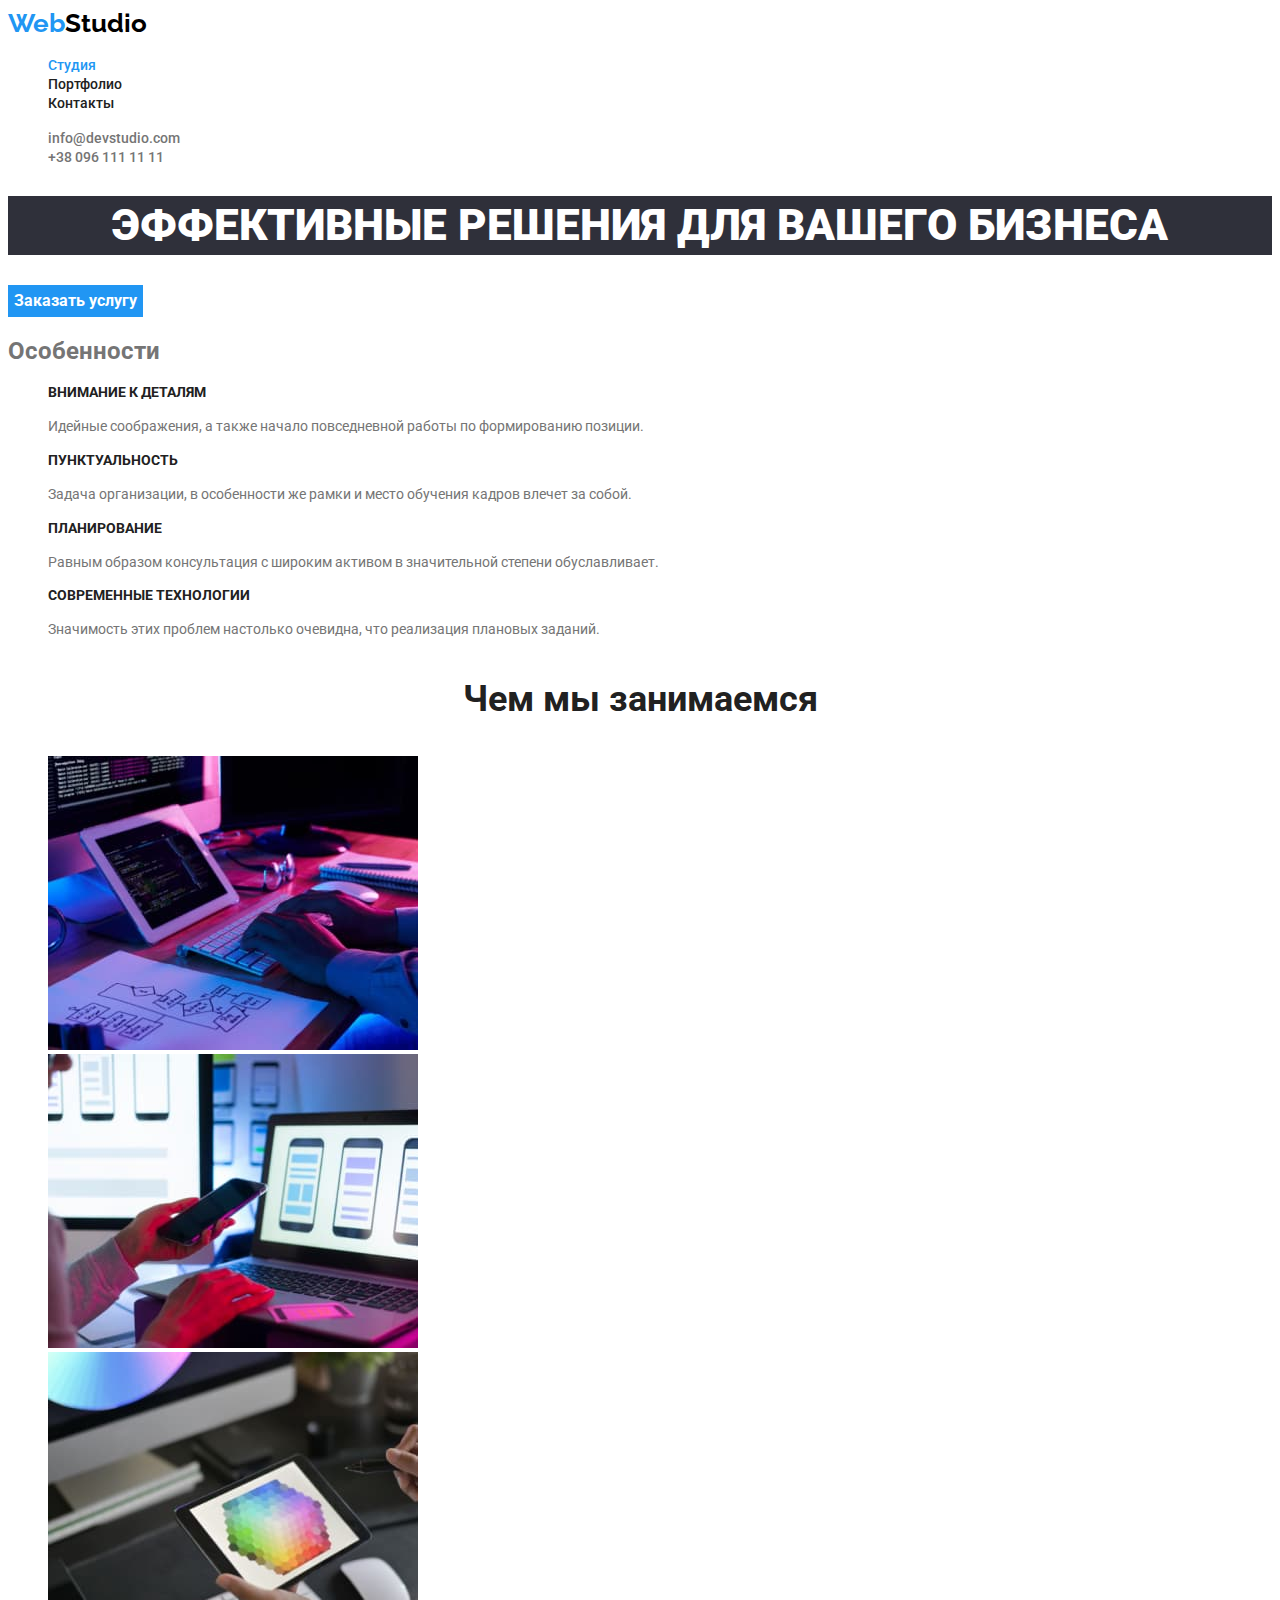
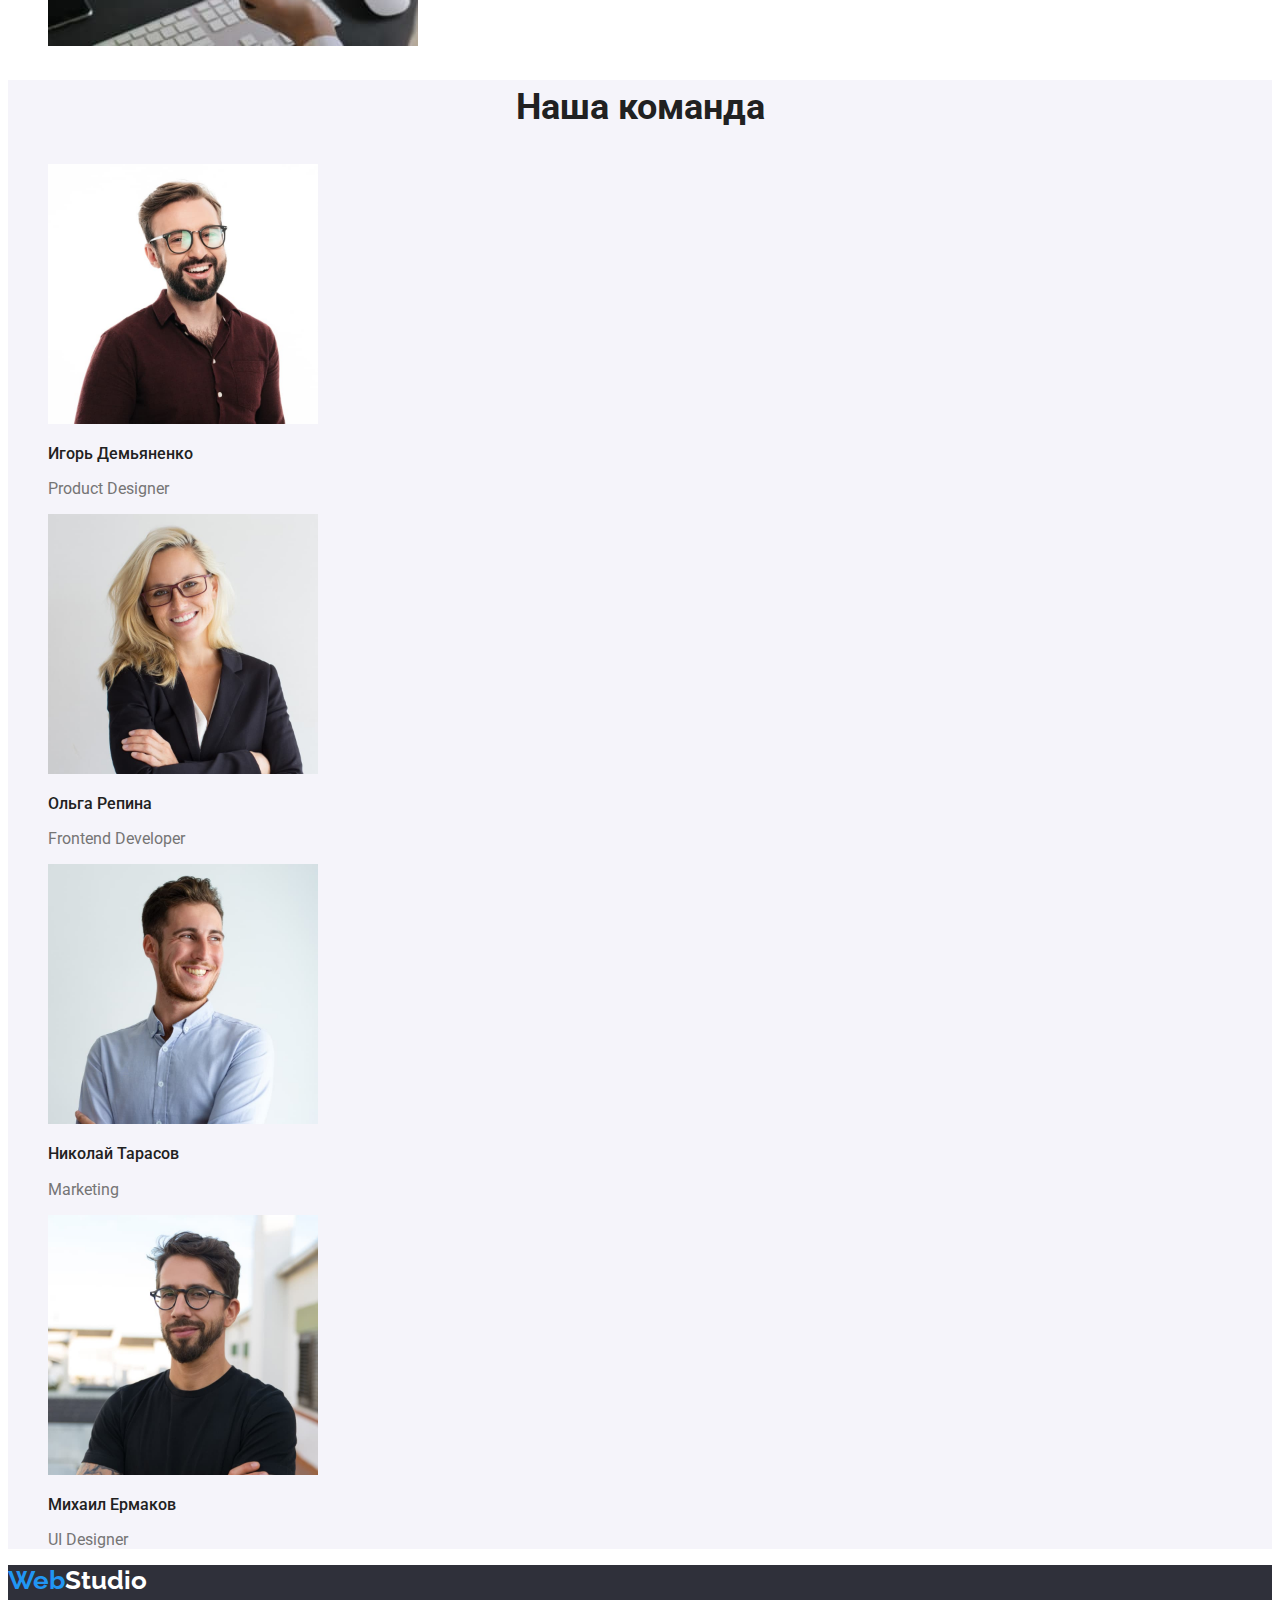
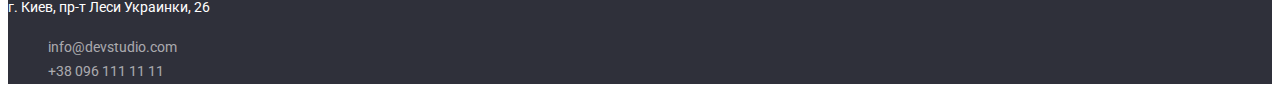
<file: index.html>
<!DOCTYPE html>
<html lang="ru">
<head>
    <meta charset="UTF-8">
    <meta http-equiv="X-UA-Compatible" content="IE=edge">
    <meta name="viewport" content="width=device-width, initial-scale=1.0">
    <title>Студия</title>
    <link rel="preconnect" href="https://fonts.googleapis.com">
    <link rel="preconnect" href="https://fonts.gstatic.com" crossorigin>
    <link href="https://fonts.googleapis.com/css2?family=Raleway:wght@700&family=Roboto:wght@400;500;700;900&display=swap"
        rel="stylesheet">
    <link rel="stylesheet" href="./css/styles.css">
</head>
<body>
<header class="header">

<!--navigation-->

<nav class="nav-box">
   
    <a href="/" class="logo"><span class="logo-color">Web</span>Studio</a>


<ul class="nav-list">
    <li>
        <a href="./index.html" class="nav-link current" >Студия</a> 
    </li>
    <li>
        <a href="./portfolio.html" class="nav-link">Портфолио</a>
    </li>
    <li>
        <a href="" class="nav-link">Контакты</a>
    </li>
</ul>
</nav>

<ul class="contacts-list">
<li><a href="mailto:info@devstudio.com" class="contact-link">info@devstudio.com</a></li>

<li><a href="tel:+380961111111" class="contact-link">+38 096 111 11 11</a></li>
</ul>

    
  
</header>

<!--main info-->

<main>
         <!--hero section-->
    <div>
            <section class="hero">
            
                <h1 class="hero-title">Эффективные решения для вашего бизнеса</h1>
            
                <button type="button" class="button">Заказать услугу</button>
            
            </section>
    </div>
        <!--feachers-->
    <section class="features">
        
        <h2>Особенности</h2>

        <ul class="features-list">
            <li>
                <h3 class="feature-title">Внимание к деталям</h3>
                <p class="feature-description">Идейные соображения, а также начало повседневной работы по формированию позиции.</p>
            </li>
            
            <li>
                <h3 class="feature-title">Пунктуальность</h3>
                <p class="feature-description">Задача организации, в особенности же рамки и место обучения кадров влечет за собой.</p>
            </li>

            <li>
                <h3 class="feature-title">Планирование</h3>
                <p class="feature-description">Равным образом консультация с широким активом в значительной степени обуславливает.</p>
            </li>

            <li>
                <h3 class="feature-title">Современные технологии</h3>
                <p class="feature-description">Значимость этих проблем настолько очевидна, что реализация плановых заданий.</p>
            </li>
        </ul>

    </section>
        
        <!--work-->
    <section class="work">
       
        <h2 class="work-title">Чем мы занимаемся</h2>

        <ul class="work-list">
            <li>
                <img src="./images/box1.jpg" alt="кодинг на планшете" width="370">
            </li>
            <li>
                <img src="./images/box2.jpg" alt="смартфон и ноутбук" width="370">
            </li>
            <li>
                <img src="./images/box3.jpg" alt="палитра цветов на планшете" width="370">
            </li>
        </ul>
    </section>

        <!--team-->

    <section class="team">
       
        <h2 class="team-title">Наша команда</h2>

        <ul class="team-list">
            <li>
                <img src="./images/img4.jpg" alt="Игорь Демьяненко" width="270" height="260">
                <h3 class="team-member">Игорь Демьяненко</h3>
                <p class="position">Product Designer</p>
            </li>
            <li>
                <img src="./images/img1.jpg" alt="Ольга Репина" width="270" height="260">
                <h3 class="team-member">Ольга Репина</h3>
                <p class="position">Frontend Developer</p>
            </li>
            <li>
                <img src="./images/img2.jpg" alt="Николай Тарасов" width="270" height="260">
               <h3 class="team-member">Николай Тарасов</h3>
                <p class="position">Marketing</p>
            </li>
            <li>
                <img src="./images/img3.jpg" alt="Михаил Ермаков" width="270" height="260">
               <h3 class="team-member">Михаил Ермаков</h3>
                <p class="position">UI Designer</p>
            </li>
        </ul>

    </section>

</main>

<!--footer-->

<footer class="footer">
  
    <a href="/" class="logotype"><span class="logotype-color">Web</span>Studio</a>

    <address>г. Киев, пр-т Леси Украинки, 26</address>
<ul class="contacts">
    <li><a href="mailto:info@devstudio.com" class="link">info@devstudio.com</a></li>

    <li><a href="tel:+380961111111" class="link">+38 096 111 11 11</a></li>
</ul>


    
</footer>

</body>
</html>
</file>
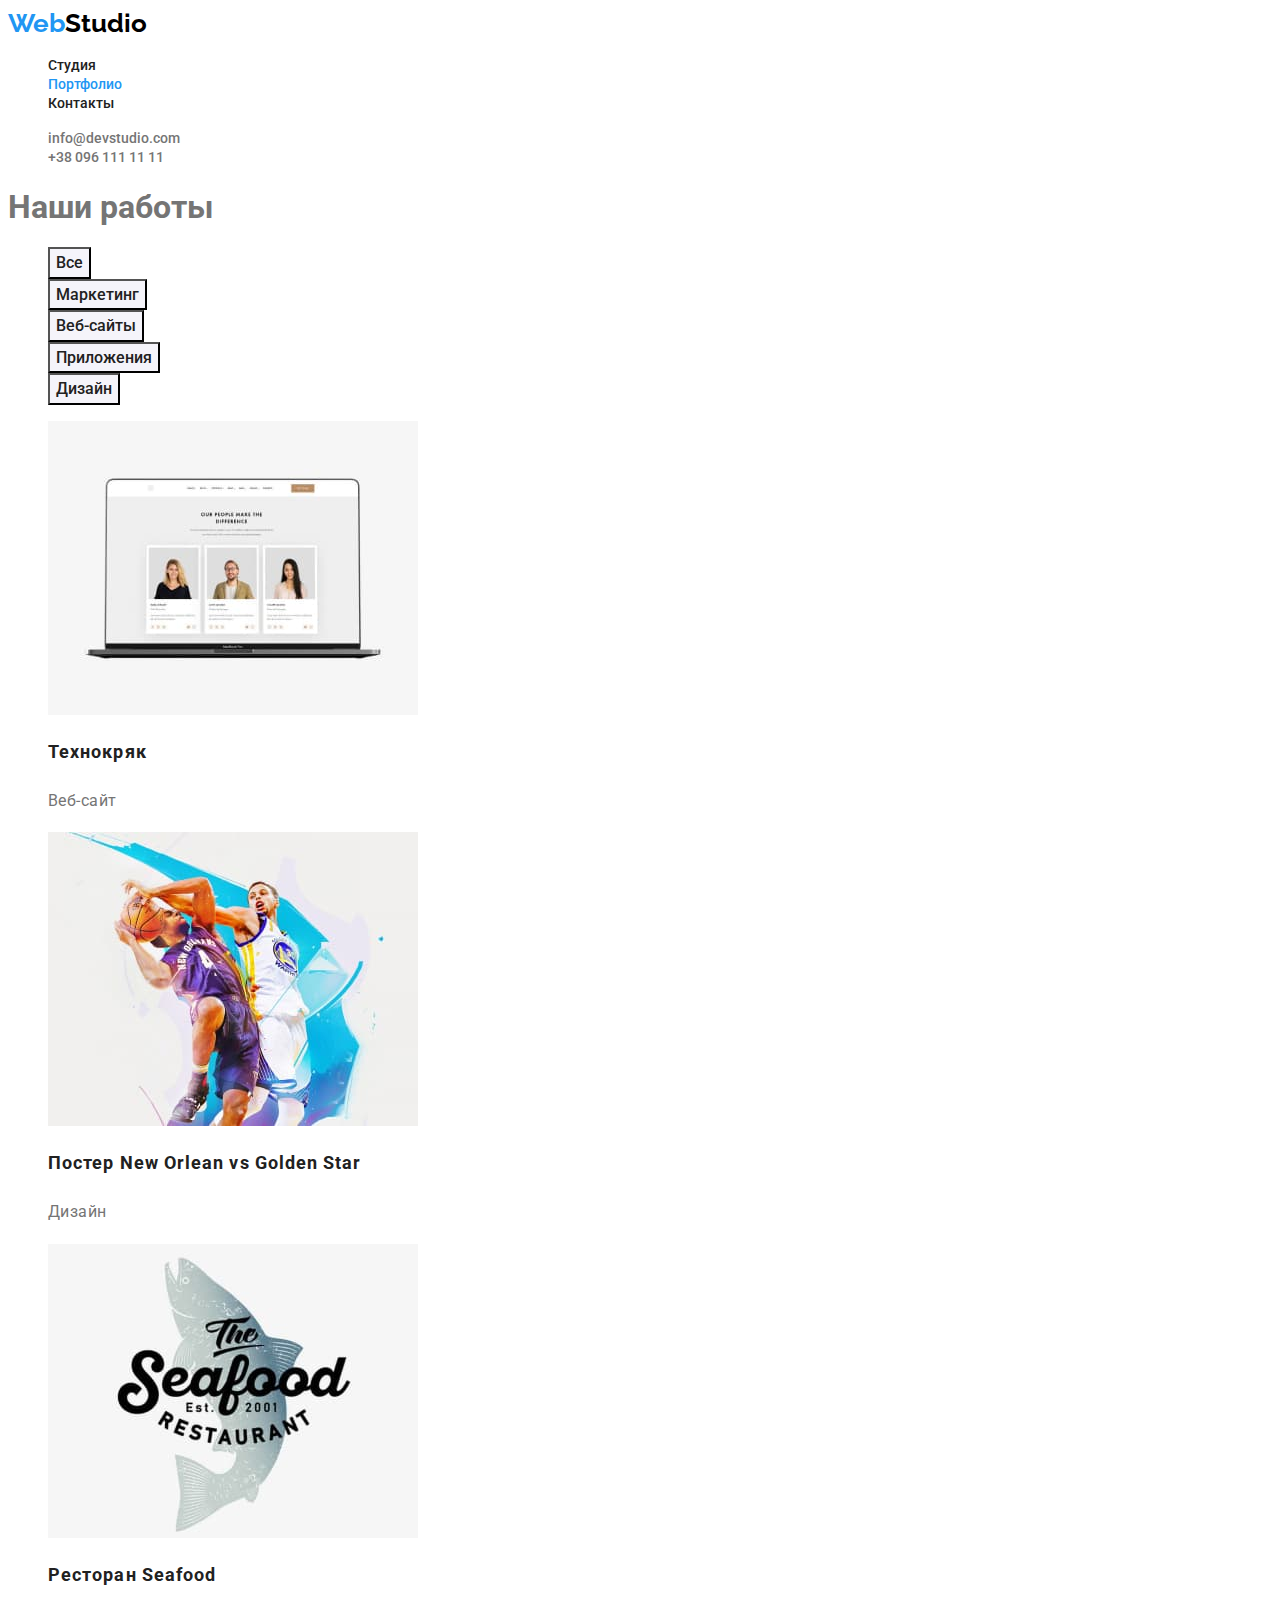
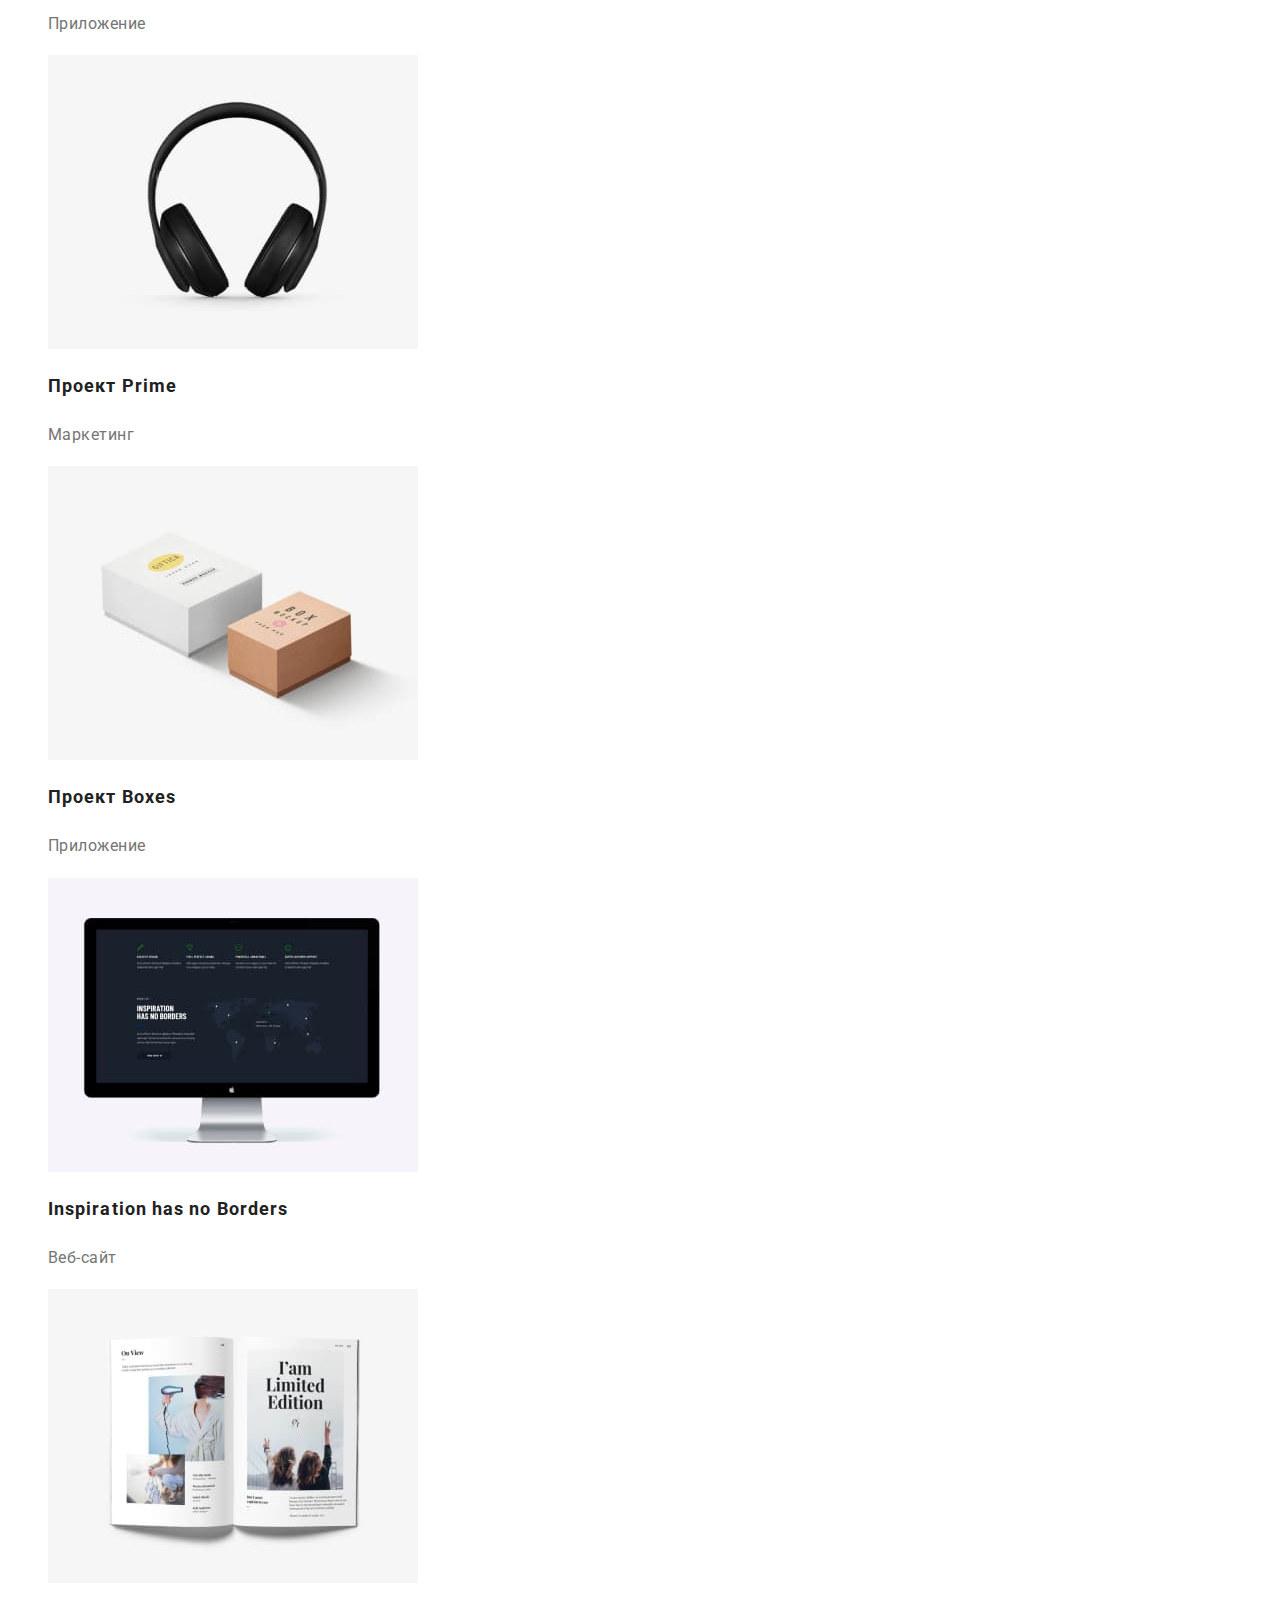
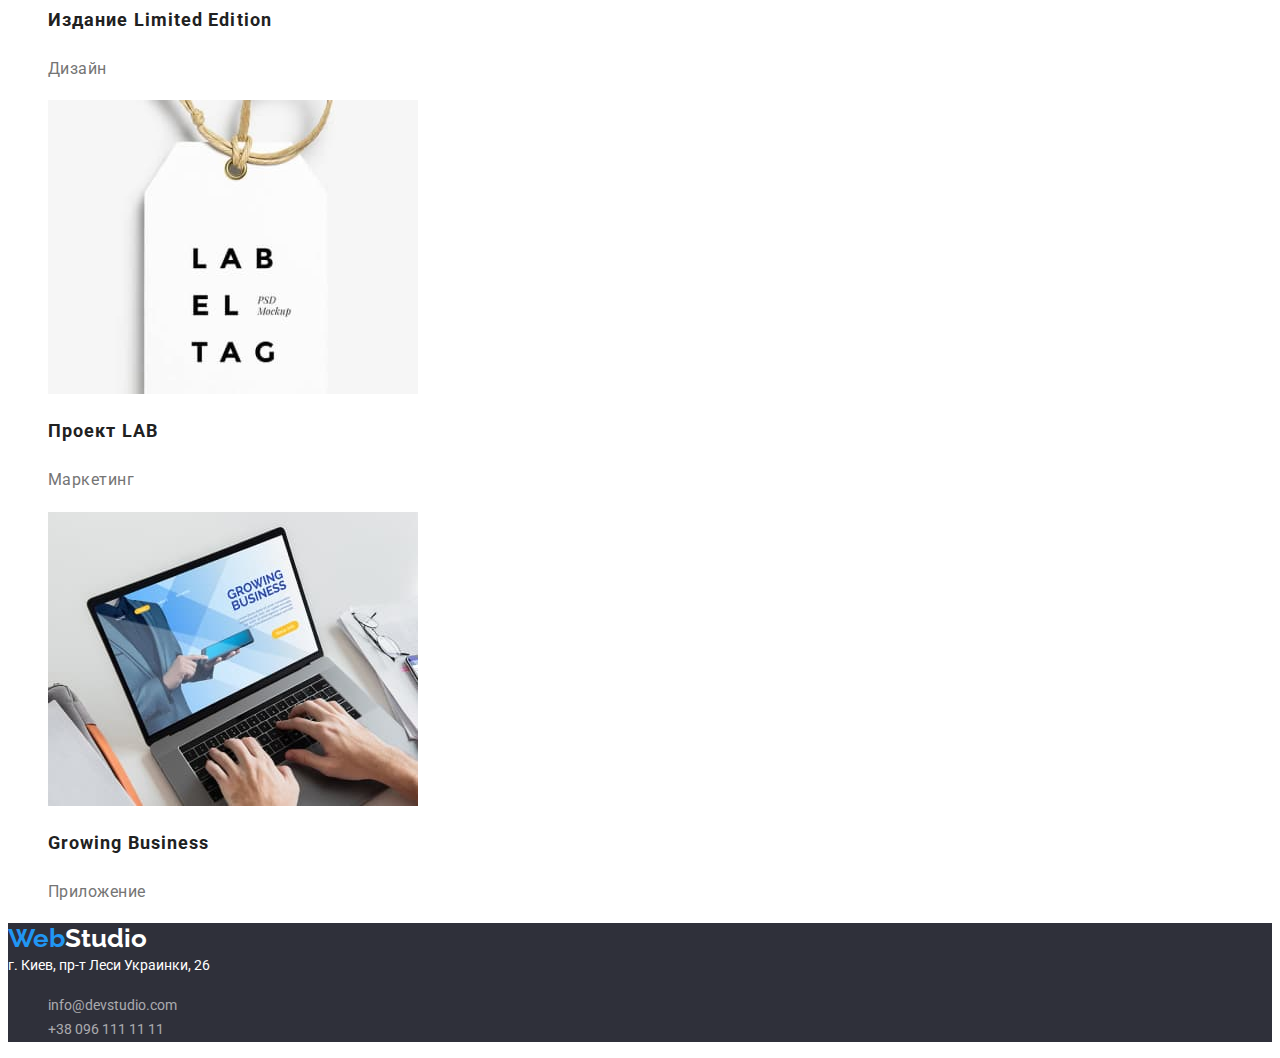
<file: portfolio.html>
<!DOCTYPE html>
<html lang="ru">
<head>
    <meta charset="UTF-8">
    <meta http-equiv="X-UA-Compatible" content="IE=edge">
    <meta name="viewport" content="width=device-width, initial-scale=1.0">
    <title>Портфолио</title>
    <link rel="preconnect" href="https://fonts.googleapis.com">
    <link rel="preconnect" href="https://fonts.gstatic.com" crossorigin>
    <link href="https://fonts.googleapis.com/css2?family=Raleway:wght@700&family=Roboto:wght@400;500;700;900&display=swap"
        rel="stylesheet">
    <link rel="stylesheet" href="./css/styles.css" />
    
</head>
<body>
    
<header>

<!--navigation-->

<nav class="nav-box">
   
    <a href="/" class="logo"><span class="logo-color">Web</span>Studio</a>


<ul class="nav-list">
    <li>
        <a href="./index.html" class="nav-link">Студия</a> 
    </li>
    <li>
        <a href="./portfolio.html" class="nav-link current">Портфолио</a>
    </li>
    <li>
        <a href="" class="nav-link">Контакты</a>
    </li>
</ul>
</nav>

<ul  class="contacts-list">
<li><a href="mailto:info@devstudio.com" class="contact-link">info@devstudio.com</a></li>

<li><a href="tel:+380961111111" class="contact-link">+38 096 111 11 11</a></li>
</ul>

    
  
</header>

<!--main info-->

<main>

    <!--filters-->


    <section class="filtres">

        <h1>Наши работы</h1>
        
            
        <ul class="filters-list">
           
            <li><button type="button" class="filter">Все</button></li>
            <li><button type="button" class="filter">Маркетинг</button></li>
            <li><button type="button" class="filter">Веб-сайты</button></li>
            <li><button type="button" class="filter">Приложения</button></li>
            <li><button type="button" class="filter">Дизайн</button></li>
           
        </ul>

    <!--portfolio-->

        <div>

         <ul class="works-list">
             <li><img src="./images/img5.jpg" alt="Раскрытый ноутбук" width="370" height="294" >
                <h2 class="caption">Технокряк</h2>
                <p class="desc">Веб-сайт</p>
             </li>
             <li><img src="./images/img6.jpg" alt="Два баскетболиста в прыжке" width="370" height="294">
                <h2 class="caption">Постер New Orlean vs Golden Star</h2>
                <p class="desc">Дизайн</p>
            </li>
            <li><img src="./images/img7.jpg" alt="Логотип ресторана на фоне рыбы" width="370" height="294">
                <h2 class="caption">Ресторан Seafood</h2>
                <p class="desc">Приложение</p>
            </li>
            <li><img src="./images/img8.jpg" alt="Наушники" width="370" height="294">
                <h2 class="caption">Проект Prime</h2>
                <p class="desc">Маркетинг</p>
            </li>
            <li><img src="./images/img9.jpg" alt="Две коробки" width="370" height="294">
                <h2 class="caption">Проект Boxes</h2>
                <p class="desc">Приложение</p>
            </li>
            <li><img src="./images/img10.jpg" alt="Монитор Apple" width="370" height="294">
                <h2 class="caption">Inspiration has no Borders</h2>
                <p class="desc">Веб-сайт</p>
            </li>
            <li><img src="./images/img11.jpg" alt="Раскрытый глянцевый журнал" width="370" height="294">
                <h2 class="caption">Издание Limited Edition</h2>
                <p class="desc">Дизайн</p>
            </li>
            <li><img src="./images/img12.jpg" alt="Картонная бирка" width="370" height="294">
                <h2 class="caption">Проект LAB</h2>
                <p class="desc">Маркетинг</p>
            </li>
            <li><img src="./images/img13.jpg" alt="Руки, печатающие на ноутбуке" width="370" height="294">
                <h2 class="caption">Growing Business</h2>
                <p class="desc">Приложение</p>
            </li>
        </ul>

        </div>

    </section>
</main>

<!--footer-->

<footer class="footer">

<a href="/" class="logotype"><span class="logotype-color">Web</span>Studio</a>

<address>г. Киев, пр-т Леси Украинки, 26</address>
<ul class="contacts">
    <li><a href="mailto:info@devstudio.com" class="link">info@devstudio.com</a></li>

    <li><a href="tel:+380961111111" class="link">+38 096 111 11 11</a></li>
</ul>
    
</footer>

</body>
</html>
</file>
<file: css/styles.css>
/* primary text color - #757575 */
/*title text color - #212121 */
/* color h1 - #FFFFFF */
/* color logo - #000000 */
/* accent color - #2196F3 */
/* background color-1 - #F5F4FA*/
/* background color-2 - #2F303A */
/* #188ce8 */
/*font-family: 'Raleway', sans-serif;
font-family: 'Roboto', sans-serif; */

:root {
  --primary-text-color: #757575;
  --secondary-text-color: #212121;
  --accent-color: #2196f3;
  --primary-font: 'Roboto', sans-serif;
  --secondary-font: 'Raleway', sans-serif;
}

body {
  font-family: var(--primary-font);
  color: var(--primary-text-color);
}

ul {
  list-style: none;
}

a {
  text-decoration: none;
}

/*============Header styles start here=======*/

/* logo */

.logo {
  font-family: var(--secondary-font);
  font-size: 26px;
  font-weight: 700;
  line-height: 1.2;
  color: #000000;
}

.logo-color {
  color: var(--accent-color);
}

/*navigation*/

.nav-link {
  font-size: 14px;
  font-weight: 500;
  line-height: 1.2;
  color: var(--secondary-text-color);
  text-decoration: none;
}

.nav-link:hover,
.nav-link:focus {
  color: var(--accent-color);
}

.nav-link.current {
  color: var(--accent-color);
}

.contact-link {
  font-size: 14px;
  font-weight: 500;
  line-height: 1.2;
  color: var(--primary-text-color);
  text-decoration: none;
}

.contact-link:hover,
.contact-link:focus {
  color: var(--accent-color);
}

/*hero */

.hero-title {
  font-size: 44px;
  font-weight: 900;
  line-height: 1.36;
  text-align: center;
  text-transform: uppercase;
  color: #ffffff;
  background-color: #2f303a;
}

.button {
  cursor: pointer;
  background-color: var(--accent-color);
  color: #ffffff;
  font-family: var(--primary-font);
  font-size: 16px;
  font-weight: 700;
  line-height: 1.9;
  text-align: center;
  border: none;
}

.button:hover,
.button:focus {
  background-color: #188ce8;
}

/*features*/

.feature-title {
  color: var(--secondary-text-color);
  font-weight: 700;
  font-size: 14px;
  line-height: 1.14;
  text-transform: uppercase;
}

.feature-description {
  font-weight: 400;
  font-size: 14px;
  line-height: 1.7;
}

/*work*/

.work-title {
  color: var(--secondary-text-color);
  font-weight: 700;
  font-size: 36px;
  line-height: 1.5;
  text-align: center;
}

/*team*/

.team {
  background-color: #f5f4fa;
}

.team-title {
  color: var(--secondary-text-color);
  font-weight: 700;
  font-size: 36px;
  line-height: 1.5;
  text-align: center;
}
.team-member {
  color: var(--secondary-text-color);
  font-weight: 500;
  font-size: 16px;
  line-height: 1.2;
}

.position {
  font-size: 16px;
  font-weight: 400;
  line-height: 1.2;
}

/*footer*/

.footer {
  background-color: #2f303a;
}

address {
  color: #ffffff;
  font-style: normal;
  font-weight: 400;
  font-size: 14px;
  line-height: 1.7;
}

.link {
  color: rgba(255, 255, 255, 0.6);
  font-size: 14px;
  font-weight: 400;
  line-height: 1.7;
}

.link:hover,
.link:focus {
  color: var(--accent-color);
}

.logotype {
  font-family: var(--secondary-font);
  font-size: 26px;
  font-weight: 700;
  line-height: 1.2;
  color: #ffffff;
}

.logotype-color {
  color: var(--accent-color);
}

/*filters portfolio*/

.filter {
  cursor: pointer;
  color: var(--secondary-text-color);
  background-color: #f5f4fa;
  font-family: var(--primary-font);
  font-weight: 500;
  font-size: 16px;
  font-style: normal;
  line-height: 1.6;
}

.filter:hover,
.filter:focus {
  color: #ffffff;
  background-color: var(--accent-color);
  font-style: normal;
  font-weight: 500;
  font-size: 16px;
  line-height: 1.6;
  text-align: center;
  letter-spacing: 0.03em;
}

/*portfolio*/

.caption {
  color: var(--secondary-text-color);
  font-style: normal;
  font-weight: 700;
  font-size: 18px;
  line-height: 2;
  letter-spacing: 0.06em;
}

.desc {
  font-style: normal;
  font-weight: 400;
  font-size: 16px;
  line-height: 1.9;
  letter-spacing: 0.03em;
}
</file>
